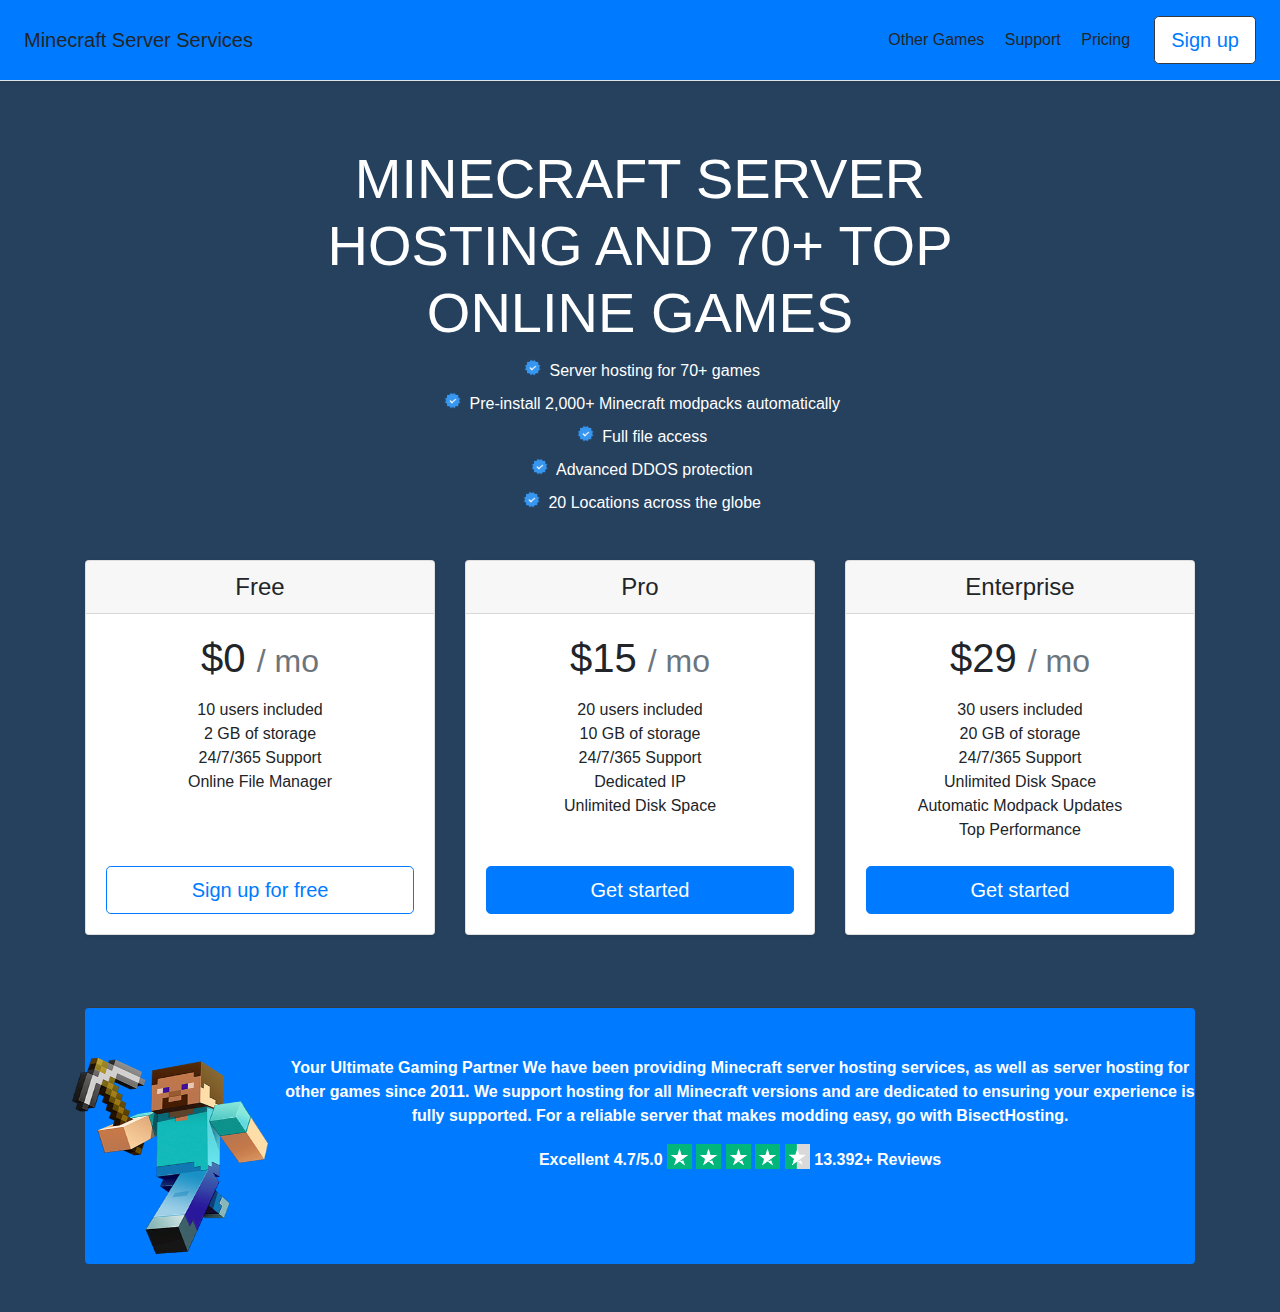
<file: index.html>
<!doctype html>
<html lang="en">
  <head>
    <meta charset="utf-8">
    <meta name="viewport" content="width=device-width, initial-scale=1, shrink-to-fit=no">
    <meta name="description" content="">
    <meta name="author" content="Mark Otto, Jacob Thornton, and Bootstrap contributors">
    <meta name="generator" content="Hugo 0.101.0">
    <title>Minecraft Server</title>

    <link rel="stylesheet" href="./bootstrap.css">
    <style>
      .bd-placeholder-img {
        font-size: 1.125rem;
        text-anchor: middle;
        -webkit-user-select: none;
        -moz-user-select: none;
        -ms-user-select: none;
        user-select: none;
      }

      @media (min-width: 768px) {
        .bd-placeholder-img-lg {
          font-size: 3.5rem;
        }
      }
    </style>
  </head>
  <body>
<div class="d-flex flex-column flex-md-row align-items-center p-3 px-md-4 mb-3 bg-primary border-bottom shadow-sm">
  <h5 class="my-0 mr-md-auto font-weight-normal">Minecraft Server Services</h5>
  <nav class="my-2 my-md-0 mr-md-3">
    <a class="p-2 text-body" href="#">Other Games</a>
    <a class="p-2 text-body" href="./html/ayuda.html">Support</a>
    <a class="p-2 text-body" href="#">Pricing</a>
  </nav>
  <a class="btn btn-lg btn-outline-primary text-primary bg-white border border-dark" href="./html/sign.html">Sign up</a>
</div>

<div class="pricing-header px-3 py-3 pt-md-5 pb-md-4 mx-auto text-center text-white">
  <h1 class="display-4">MINECRAFT SERVER HOSTING
    AND 70+ TOP ONLINE GAMES</h1>
    <div class="container">
      <ul class="list-inline">
        <li>
          <div>
          <img class="mb-2" src="./img/tickpng.parspng.com-4-1024x1024.png" alt="steve" width="25" height="25">
          <span>Server hosting for 70+ games</span>
          </div>
        </li>
        <li>
          <div>
          <img class="mb-2" src="./img/tickpng.parspng.com-4-1024x1024.png" alt="steve" width="25" height="25">
          <span>Pre-install 2,000+ Minecraft modpacks automatically</span>
          </div>
        </li>
        <li>
          <div>
          <img class="mb-2" src="./img/tickpng.parspng.com-4-1024x1024.png" alt="steve" width="25" height="25">
          <span>Full file access</span>
          </div>
        </li>
        <li>
          <div>
          <img class="mb-2" src="./img/tickpng.parspng.com-4-1024x1024.png" alt="steve" width="25" height="25">
          <span>Advanced DDOS protection</span>
          </div>
        </li>
        <li>
          <div>
          <img class="mb-2" src="./img/tickpng.parspng.com-4-1024x1024.png" alt="steve" width="25" height="25">
          <span>20 Locations across the globe</span>
          </div>
        </li>
      </ul>
    </div>
</div>

<div class="container">
  <div class="card-deck mb-3 text-center">
    <div class="card mb-4 shadow-sm">
      <div class="card-header">
        <h4 class="my-0 font-weight-normal">Free</h4>
      </div>
      <div class="card-body">
        <h1 class="card-title pricing-card-title">$0 <small class="text-muted">/ mo</small></h1>
        <ul class="list-unstyled mt-3 mb-4">
          <li>10 users included</li>
          <li>2 GB of storage</li>
          <li>24/7/365 Support</li>
          <li>Online File Manager</li>
        </ul><br><br>
        <button type="button" class="btn btn-lg btn-block btn-outline-primary">Sign up for free</button>
      </div>
    </div>
    <div class="card mb-4 shadow-sm">
      <div class="card-header">
        <h4 class="my-0 font-weight-normal">Pro</h4>
      </div>
      <div class="card-body">
        <h1 class="card-title pricing-card-title">$15 <small class="text-muted">/ mo</small></h1>
        <ul class="list-unstyled mt-3 mb-4">
          <li>20 users included</li>
          <li>10 GB of storage</li>
          <li>24/7/365 Support</li>
          <li>Dedicated IP</li>
          <li>Unlimited Disk Space</li>
        </ul><br>
        <button type="button" class="btn btn-lg btn-block btn-primary">Get started</button>
      </div>
    </div>
    <div class="card mb-4 shadow-sm">
      <div class="card-header">
        <h4 class="my-0 font-weight-normal">Enterprise</h4>
      </div>
      <div class="card-body">
        <h1 class="card-title pricing-card-title">$29 <small class="text-muted">/ mo</small></h1>
        <ul class="list-unstyled mt-3 mb-4">
          <li>30 users included</li>
          <li>20 GB of storage</li>
          <li>24/7/365 Support</li>
          <li>Unlimited Disk Space</li>
          <li>Automatic Modpack Updates</li>
          <li>Top Performance</li>
        </ul>
        <button type="button" class="btn btn-lg btn-block btn-primary">Get started</button>
      </div>
    </div>
  </div>

  <footer class="pt-4 my-md-5 pt-md-5 border-top rounded border-dark bg-primary text-white text-center font-weight-bold ">
    <div class="row">
      <div>
        <img class="mb-2" src="./img/steve.png" alt="steve" width="200" height="200">
      </div>
      <div class="col-6 col-md">
        <p>Your Ultimate Gaming Partner
          We have been providing Minecraft server hosting services, as well as server hosting for other games since 2011. We support hosting for all Minecraft versions and are dedicated to ensuring your experience is fully supported. For a reliable server that makes modding easy, go with BisectHosting.
        </p>
        <div class="text-center"><span>Excellent 4.7/5.0</span>
          <img class="mb-2" src="./img/Captura de pantalla 2025-01-06 204810.png" alt="steve" width="25" height="25">
          <img class="mb-2" src="./img/Captura de pantalla 2025-01-06 204810.png" alt="steve" width="25" height="25">
          <img class="mb-2" src="./img/Captura de pantalla 2025-01-06 204810.png" alt="steve" width="25" height="25">
          <img class="mb-2" src="./img/Captura de pantalla 2025-01-06 204810.png" alt="steve" width="25" height="25">
          <img class="mb-2" src="./img/Captura de pantalla 2025-01-06 204832.png" alt="steve" width="25" height="25">
          <span>13.392+ Reviews</span>
        </div>      
    </div>
  </footer>
</div>


    
</body>
</html>
</file>
